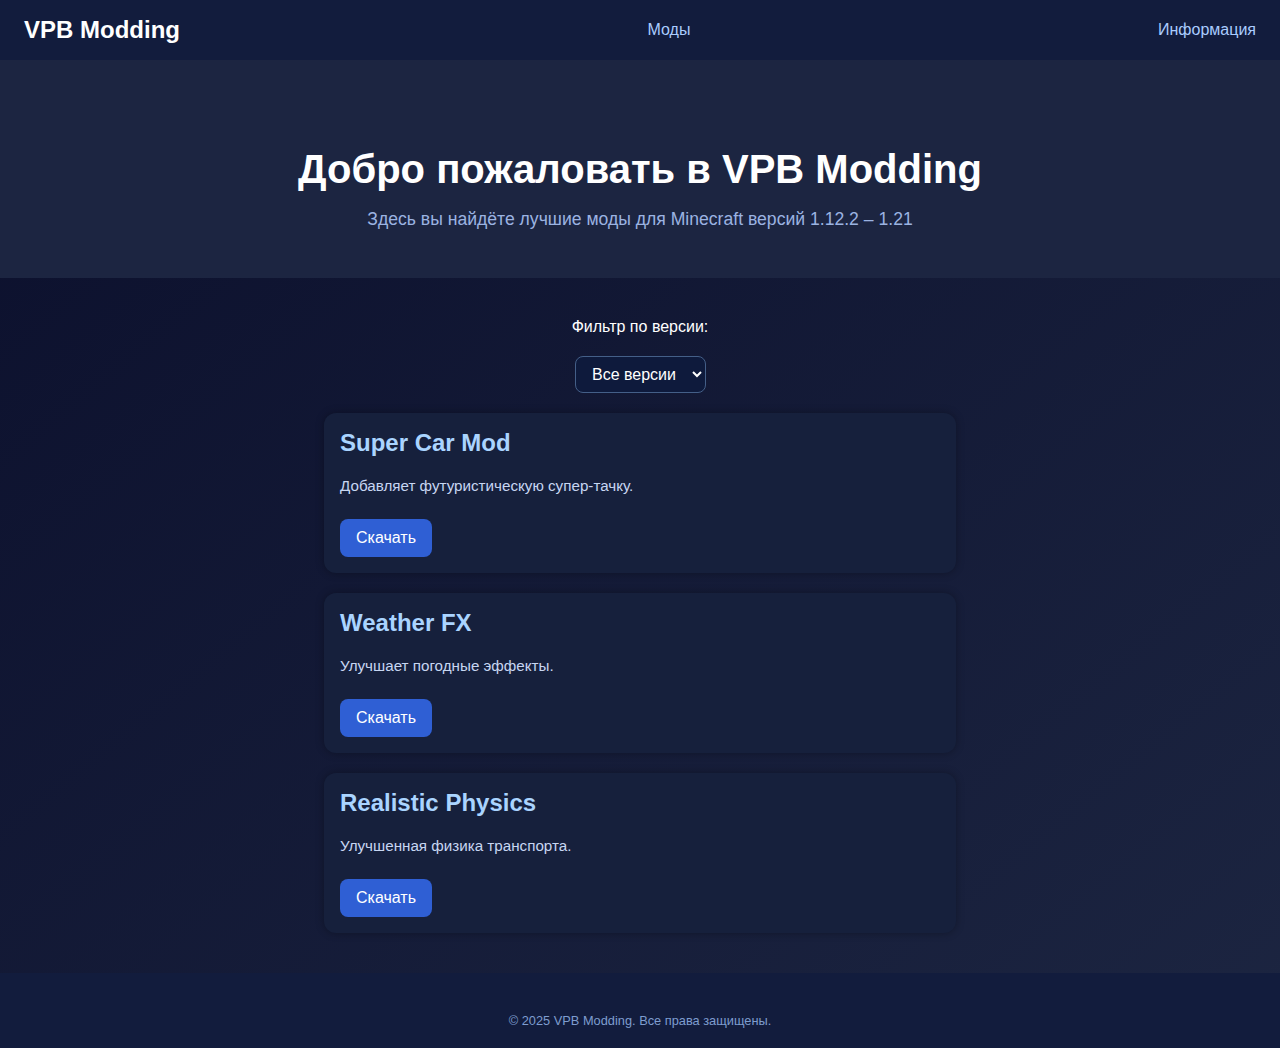
<file: index.html>
<!DOCTYPE html>
<html lang="ru">
<head>
  <meta charset="UTF-8" />
  <meta name="viewport" content="width=device-width, initial-scale=1.0" />
  <title>VPB Modding</title>
  <link rel="stylesheet" href="style.css" />
  <script>
    function filterMods() {
      const selectedVersion = document.getElementById("versionFilter").value;
      const cards = document.querySelectorAll(".mod-card");
      cards.forEach(card => {
        const versions = card.getAttribute("data-versions").split(",");
        if (selectedVersion === "all" || versions.includes(selectedVersion)) {
          card.style.display = "block";
        } else {
          card.style.display = "none";
        }
      });
    }
  </script>
</head>
<body>
  <nav>
    <div class="navbar">
      <span class="logo">VPB Modding</span>
      <a href="mods.html">Моды</a>
      <a href="index.html">Информация</a>
    </div>
  </nav>

  <header>
    <h1>Добро пожаловать в VPB Modding</h1>
    <p>Здесь вы найдёте лучшие моды для Minecraft версий 1.12.2 – 1.21</p>
  </header>

  <main class="mods-container">
    <label for="versionFilter">Фильтр по версии:</label>
    <select id="versionFilter" onchange="filterMods()">
      <option value="all">Все версии</option>
      <option value="1.12.2">1.12.2</option>
      <option value="1.16">1.16</option>
      <option value="1.17">1.17</option>
      <option value="1.18">1.18</option>
      <option value="1.19">1.19</option>
      <option value="1.20">1.20</option>
      <option value="1.21">1.21</option>
    </select>

    <div class="mod-card" data-versions="1.16,1.20">
      <h2>Super Car Mod</h2>
      <p>Добавляет футуристическую супер-тачку.</p>
      <a href="#">Скачать</a>
    </div>

    <div class="mod-card" data-versions="1.18,1.19">
      <h2>Weather FX</h2>
      <p>Улучшает погодные эффекты.</p>
      <a href="#">Скачать</a>
    </div>

    <div class="mod-card" data-versions="1.12.2,1.16,1.17">
      <h2>Realistic Physics</h2>
      <p>Улучшенная физика транспорта.</p>
      <a href="#">Скачать</a>
    </div>
  </main>

  <footer>
    &copy; 2025 VPB Modding. Все права защищены.
  </footer>
</body>
</html>
</file>
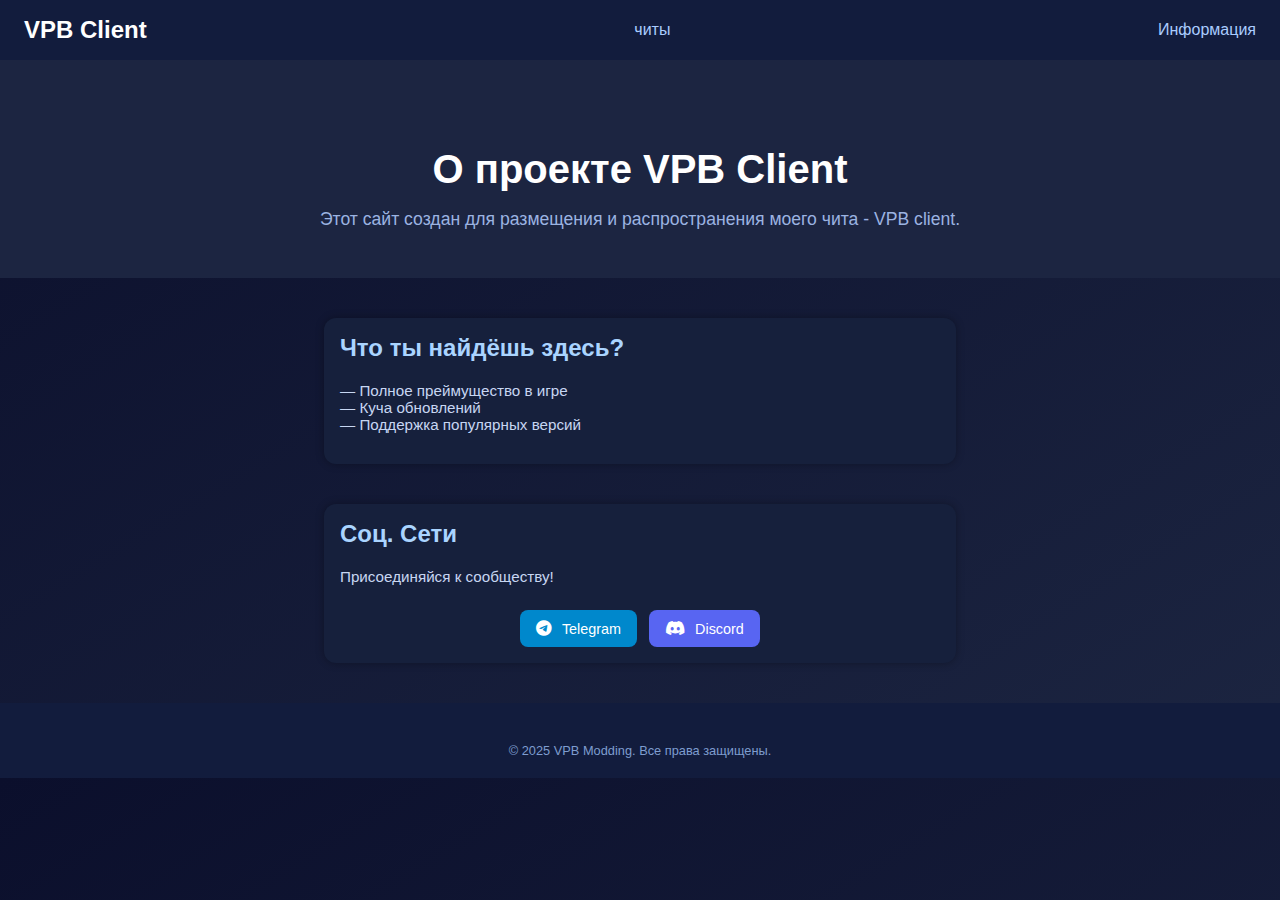
<file: info.html>
<!DOCTYPE html>
<html lang="ru">
<head>
  <link rel="stylesheet" href="https://cdnjs.cloudflare.com/ajax/libs/font-awesome/6.5.0/css/all.min.css" />
  <meta charset="UTF-8" />
  <meta name="viewport" content="width=device-width, initial-scale=1.0" />
  <title>Информация - VPB Client</title>
  <link rel="stylesheet" href="style.css" />
</head>
<body>
  <nav>
    <div class="navbar">
      <span class="logo">VPB Client</span>
      <a href="mods.html">читы</a>
      <a href="info.html">Информация</a>
    </div>
  </nav>

  <header>
    <h1>О проекте VPB Client</h1>
    <p>Этот сайт создан для размещения и распространения моего чита - VPB client.</p>
  </header>

  <main class="mods-container">
    <div class="mod-card">
      <h2>Что ты найдёшь здесь?</h2>
      <p>— Полное преймущество в игре<br>— Куча обновлений<br>— Поддержка популярных версий</p>
    </div>
  </main>

  <div class="mod-card">
  <h2>Соц. Сети</h2>
  <p>Присоединяйся к сообществу!</p>
  <div class="social-links">
    <a href="https://t.me/vpbmods" target="_blank" class="social telegram">
      <i class="fab fa-telegram"></i> Telegram
    </a>
    <a href="https://discord.gg/zekTGpvTxa" target="_blank" class="social discord">
      <i class="fab fa-discord"></i> Discord
    </a>
  </div>
</div>


  <footer>
    &copy; 2025 VPB Modding. Все права защищены.
  </footer>
</body>
</html>
</file>
<file: style.css>
body {
  margin: 0;
  font-family: 'Segoe UI', Tahoma, Geneva, Verdana, sans-serif;
  background: linear-gradient(to bottom right, #0b0f2c, #1c2541);
  color: #fff;
}

nav {
  background-color: #121c3d;
  padding: 16px 24px;
  box-shadow: 0 2px 8px rgba(0,0,0,0.3);
}

.navbar {
  display: flex;
  justify-content: space-between;
  align-items: center;
}

.navbar .logo {
  font-size: 1.5rem;
  font-weight: bold;
  color: #ffffff;
}

.navbar a {
  margin-left: 20px;
  color: #aaccff;
  text-decoration: none;
  font-weight: 500;
}

.navbar a:hover {
  color: #ffffff;
}

header {
  text-align: center;
  padding: 60px 20px 30px;
  background-color: #1c2541;
}

header h1 {
  font-size: 2.5rem;
  margin-bottom: 10px;
  color: #ffffff;
}

header p {
  font-size: 1.1rem;
  color: #9bb3e1;
}

.mods-container {
  max-width: 1200px;
  margin: 40px auto;
  padding: 0 20px;
}

label, select {
  display: block;
  margin: 0 auto 20px;
  text-align: center;
  font-size: 1rem;
}

select {
  padding: 8px 12px;
  border-radius: 8px;
  background-color: #0e1a3c;
  color: #fff;
  border: 1px solid #445f88;
}

.mod-card {
  background-color: #16203c;
  padding: 20px;
  border-radius: 16px;
  box-shadow: 0 0 10px rgba(0,0,0,0.4);
  margin-bottom: 20px;
  transition: transform 0.3s;
}

.mod-card:hover {
  transform: scale(1.03);
}

.mod-card h2 {
  margin-top: 0;
  color: #aad4ff;
}

.mod-card p {
  color: #c7d6f2;
  font-size: 0.95rem;
}

.mod-card a {
  display: inline-block;
  margin-top: 10px;
  padding: 10px 16px;
  background-color: #2f5fd4;
  color: white;
  text-decoration: none;
  border-radius: 8px;
  transition: background-color 0.2s;
}

.mod-card a:hover {
  background-color: #1e40af;
}

footer {
  text-align: center;
  padding: 40px 20px 20px;
  font-size: 0.8rem;
  color: #7e9ccf;
  background-color: #121c3d;
  margin-top: 40px;
}

.mod-card {
  background-color: #16203c;
  padding: 16px;
  border-radius: 12px;
  box-shadow: 0 0 8px rgba(0, 0, 0, 0.3);
  margin-bottom: 20px;
  transition: transform 0.3s;
  max-width: 600px;
  margin-left: auto;
  margin-right: auto;
}

.social-links {
  display: flex;
  gap: 12px;
  flex-wrap: wrap;
  margin-top: 10px;
  justify-content: center;
}

.social {
  display: flex;
  align-items: center;
  padding: 8px 12px;
  font-size: 0.9rem;
  border-radius: 6px;
  font-weight: 500;
  text-decoration: none;
  color: white;
  transition: background-color 0.3s;
}

.social i {
  margin-right: 6px;
  font-size: 1rem;
}

.social.telegram {
  background-color: #0088cc;
}

.social.telegram:hover {
  background-color: #006699;
}

.social.discord {
  background-color: #5865F2;
}

.social.discord:hover {
  background-color: #4752C4;
}
</file>
